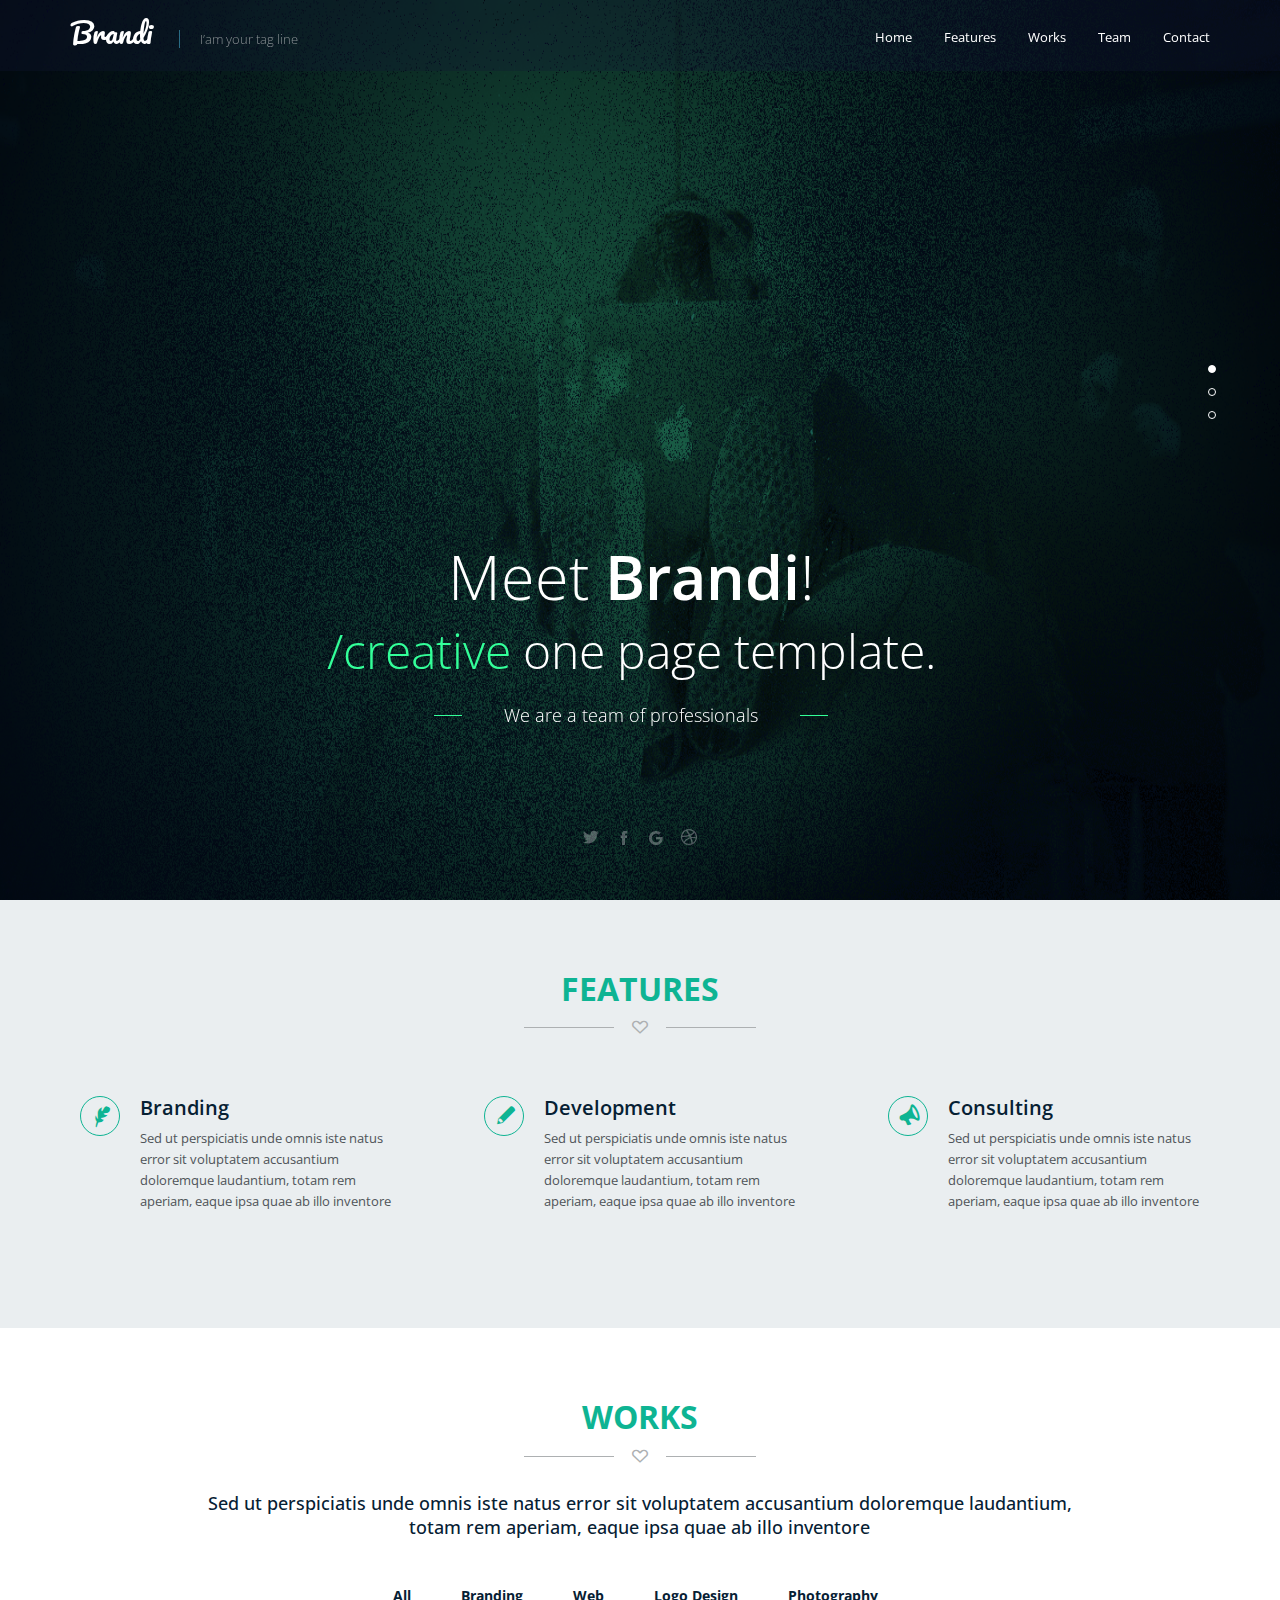
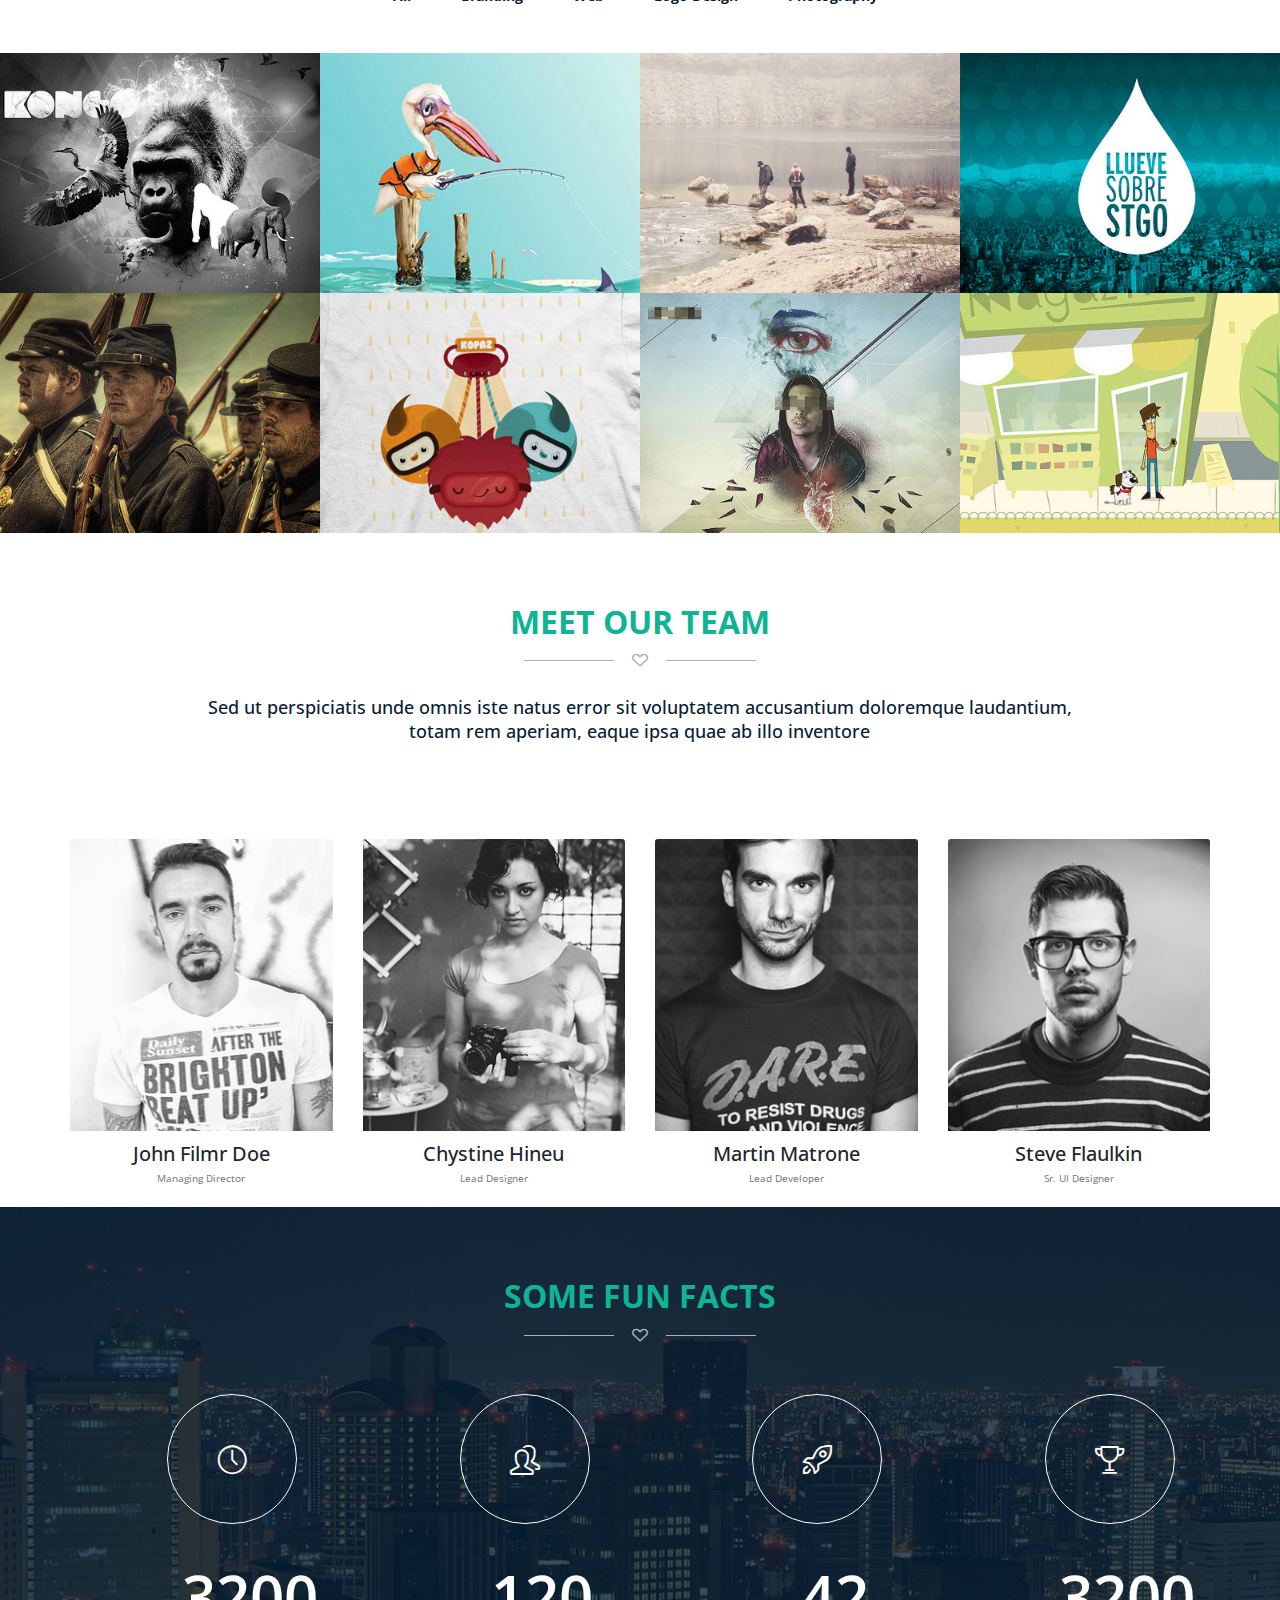
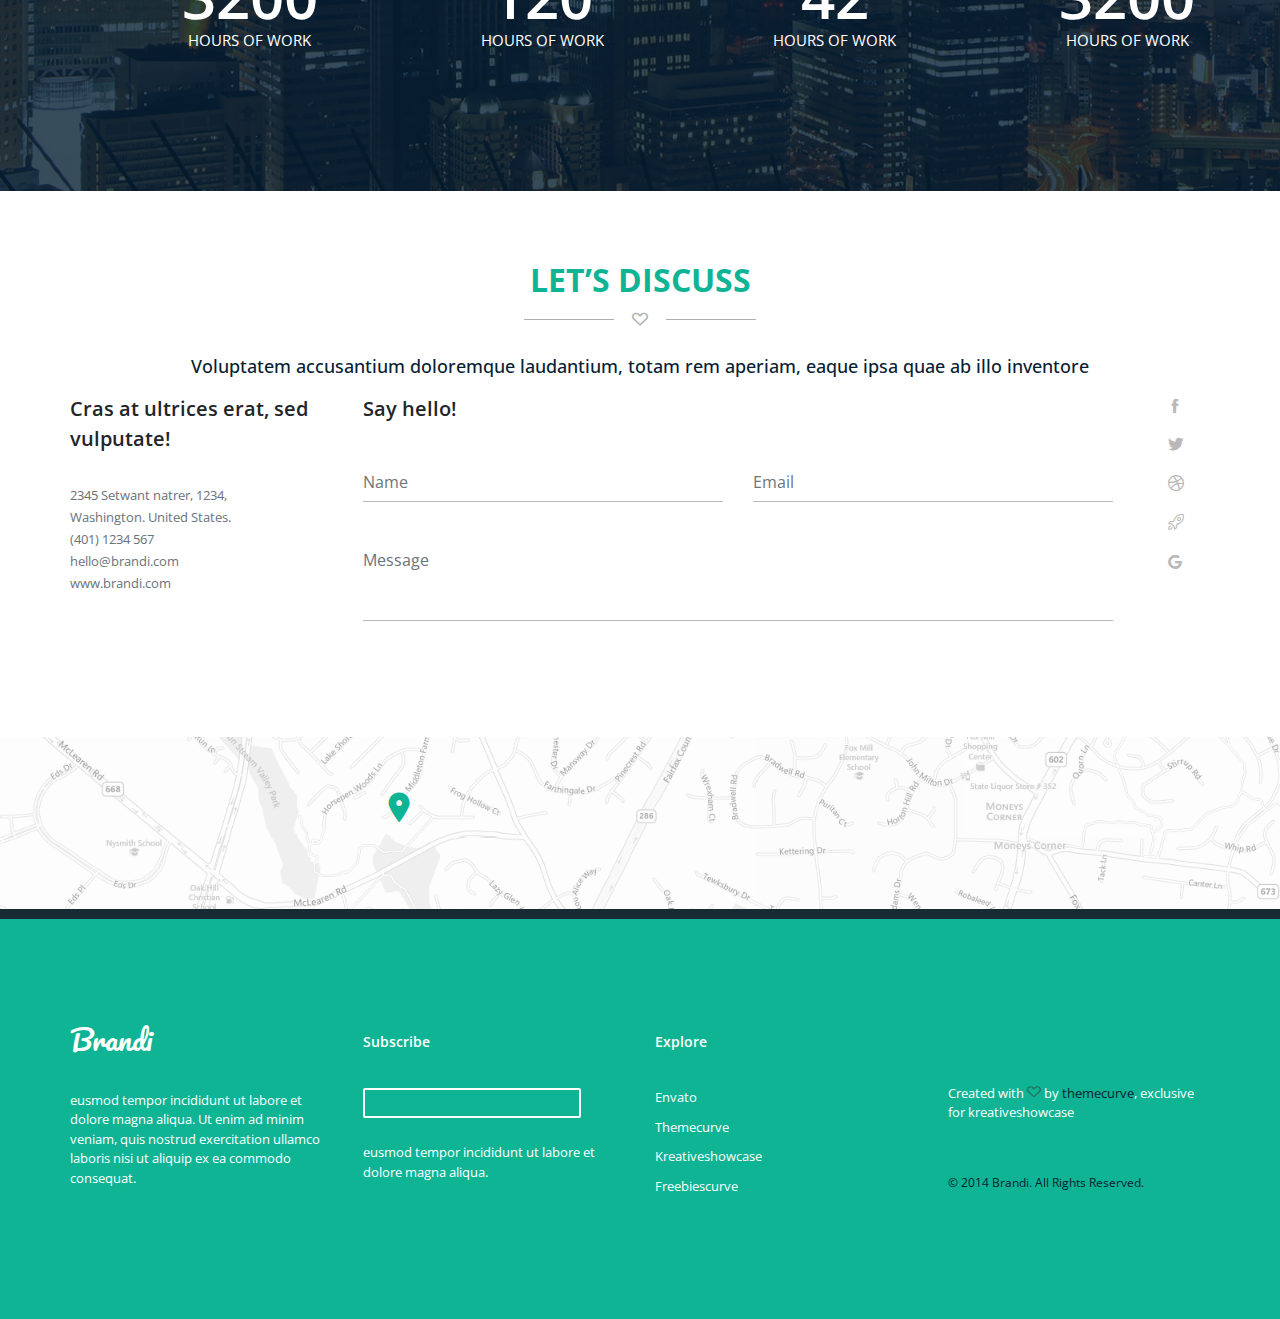
<file: app/index.html>
<!DOCTYPE html>
<html lang="en">
  <head>
    <meta charset="UTF-8" />
    <meta
      name="viewport"
      content="width=device-width, initial-scale=1, shrink-to-fit=no"
    />

    <link rel="stylesheet" href="css/style.min.css" />
    <link
      href="https://fonts.googleapis.com/css2?family=Open+Sans:ital,wght@0,300;0,400;0,600;0,700;0,800;1,300;1,400;1,600;1,700;1,800&family=Pacifico&display=swap"
      rel="stylesheet"
    />
    <link rel="stylesheet" href="./fonts/icomoon-13/style.css" />
    <title>Document</title>
  </head>
  <body>
    <header class="header-wrapper">
      <div class="container">
        <div class="row">
          <div class="col-12">
            <nav class="navbar navbar-expand-lg">
              <a class="navbar-brand logo" href="#"
                >Brandi<span class="tagline">I’am your tag line</span></a
              >
              <button
                class="navbar-toggler"
                type="button"
                data-toggle="collapse"
                data-target="#navbarNav"
                aria-controls="navbarNav"
                aria-expanded="false"
                aria-label="Toggle navigation"
              >
                <span class="burger">
                  <svg
                    width="1em"
                    height="1em"
                    viewBox="0 0 16 16"
                    class="bi bi-justify"
                    fill="currentColor"
                    xmlns="http://www.w3.org/2000/svg"
                  >
                    <path
                      fill-rule="evenodd"
                      d="M2 12.5a.5.5 0 0 1 .5-.5h11a.5.5 0 0 1 0 1h-11a.5.5 0 0 1-.5-.5zm0-3a.5.5 0 0 1 .5-.5h11a.5.5 0 0 1 0 1h-11a.5.5 0 0 1-.5-.5zm0-3a.5.5 0 0 1 .5-.5h11a.5.5 0 0 1 0 1h-11a.5.5 0 0 1-.5-.5zm0-3a.5.5 0 0 1 .5-.5h11a.5.5 0 0 1 0 1h-11a.5.5 0 0 1-.5-.5z"
                    />
                  </svg>
                </span>
              </button>
              <div
                class="collapse navbar-collapse justify-content-end"
                id="navbarNav"
              >
                <ul class="navbar-nav">
                  <li class="nav-item active">
                    <a class="nav-link" href="#"
                      >home<span class="sr-only">(current)</span></a
                    >
                  </li>
                  <li class="nav-item">
                    <a class="nav-link" href="#">features</a>
                  </li>
                  <li class="nav-item">
                    <a class="nav-link" href="#">works</a>
                  </li>
                  <li class="nav-item">
                    <a class="nav-link" href="#">team</a>
                  </li>
                  <li class="nav-item">
                    <a class="nav-link" href="#">contact</a>
                  </li>
                </ul>
              </div>
            </nav>
          </div>
        </div>
      </div>
    </header>
    <div
      id="carouselExampleCaptions"
      class="carousel slide"
      data-ride="carousel"
    >
      <ol class="carousel-indicators">
        <li
          data-target="#carouselExampleCaptions"
          data-slide-to="0"
          class="active"
        ></li>
        <li data-target="#carouselExampleCaptions" data-slide-to="1"></li>
        <li data-target="#carouselExampleCaptions" data-slide-to="2"></li>
      </ol>
      <ul class="social">
        <li><a class="icon-twitter" href="#"></a></li>
        <li><a class="icon-facebook" href="#"></a></li>
        <li><a class="icon-google" href="#"></a></li>
        <li><a class="icon-dribble" href="#"></a></li>
      </ul>
      <div class="carousel-inner">
        <div class="carousel-item active">
          <img src="img/bg-carusel.png" class="d-block w-100" alt="..." />
          <div class="carousel-caption col-sm-12 col-md-8 d-md-block">
            <h1>Meet<span> Brandi</span>!</h1>
            <strong><span>/creative</span> one page template.</strong>
            <p>We are a team of professionals</p>
          </div>
        </div>
        <div class="carousel-item">
          <img src="img/bg-carusel.png" class="d-block w-100" alt="..." />
          <div class="carousel-caption col-sm-12 col-md-8 d-md-block">
            <h1>Meet<span> Brandi</span>!</h1>
            <strong><span>/creative</span> one page template.</strong>
            <p>We are a team of professionals</p>
          </div>
        </div>
        <div class="carousel-item">
          <img src="img/bg-carusel.png" class="d-block w-100" alt="..." />
          <div class="carousel-caption col-sm-12 col-md-8 d-md-block">
            <h1>Meet<span> Brandi</span>!</h1>
            <strong><span>/creative</span> one page template.</strong>
            <p>We are a team of professionals</p>
          </div>
        </div>
      </div>
    </div>
    <div class="features-wrapper">
      <div class="title-header">
        <h2>Features</h2>
        <div class="heart">
          <span class="icon-heart"></span>
        </div>
      </div>

      <div class="container features-coll">
        <div class="row justify-content-between">
          <div class="col-sm-12 col-md-12 col-lg-3 about">
            <span class="icon-branding-icon"></span>
            <h3>Branding</h3>
            <p>
              Sed ut perspiciatis unde omnis iste natus error sit voluptatem
              accusantium doloremque laudantium, totam rem aperiam, eaque ipsa
              quae ab illo inventore
            </p>
          </div>
          <div class="col-sm-12 col-md-12 col-lg-3 about">
            <span class="icon-development-icon"></span>
            <h3>Development</h3>
            <p>
              Sed ut perspiciatis unde omnis iste natus error sit voluptatem
              accusantium doloremque laudantium, totam rem aperiam, eaque ipsa
              quae ab illo inventore
            </p>
          </div>
          <div class="col-sm-12 col-md-12 col-lg-3 about">
            <span class="icon-consulting-icon"></span>
            <h3>Consulting</h3>
            <p>
              Sed ut perspiciatis unde omnis iste natus error sit voluptatem
              accusantium doloremque laudantium, totam rem aperiam, eaque ipsa
              quae ab illo inventore
            </p>
          </div>
        </div>
      </div>
    </div>
    <div class="container works">
      <div class="title-header">
        <h2>Works</h2>
        <div class="heart">
          <span class="icon-heart"></span>
        </div>
      </div>
      <p class="p-main col-10 offset-1">
        Sed ut perspiciatis unde omnis iste natus error sit voluptatem
        accusantium doloremque laudantium, totam rem aperiam, eaque ipsa quae ab
        illo inventore
      </p>
      <ul class="nav justify-content-center works-nav">
        <li class="nav-item">
          <a class="nav-link active" href="#">All</a>
        </li>
        <li class="nav-item">
          <a class="nav-link" href="#">Branding</a>
        </li>
        <li class="nav-item">
          <a class="nav-link" href="#">Web</a>
        </li>
        <li class="nav-item">
          <a class="nav-link" href="#">Logo Design</a>
        </li>
        <li class="nav-item">
          <a class="nav-link" href="#">Photography</a>
        </li>
      </ul>
    </div>
    <div class="container-fluid works-gell p-0">
      <div class="row no-gutters">
        <div class="works-gell__item col-lg-3 col-md-6">
          <div class="works-gell__item__mask">
            <span class="icon-eye-icon"></span>
            <strong class="works-gell__item__mask__title"
              >Labore et dolore magnam</strong
            >
            <p class="works-gell__item__mask__text">Photography</p>
          </div>
          <img src="img/works-pic01.png" alt="" />
        </div>
        <div class="works-gell__item col-lg-3 col-md-6">
          <div class="works-gell__item__mask">
            <span class="icon-eye-icon"></span>
            <strong class="works-gell__item__mask__title"
              >Labore et dolore magnam</strong
            >
            <p class="works-gell__item__mask__text">Photography</p>
          </div>
          <img src="img/works-pic02.png" alt="" />
        </div>
        <div class="works-gell__item col-lg-3 col-md-6">
          <div class="works-gell__item__mask">
            <span class="icon-eye-icon"></span>
            <strong class="works-gell__item__mask__title"
              >Labore et dolore magnam</strong
            >
            <p class="works-gell__item__mask__text">Photography</p>
          </div>
          <img src="img/works-pic03.png" alt="" />
        </div>
        <div class="works-gell__item col-lg-3 col-md-6">
          <div class="works-gell__item__mask">
            <span class="icon-eye-icon"></span>
            <strong class="works-gell__item__mask__title"
              >Labore et dolore magnam</strong
            >
            <p class="works-gell__item__mask__text">Photography</p>
          </div>
          <img src="img/works-pic04.png" alt="" />
        </div>
      </div>
      <div class="row no-gutters">
        <div class="works-gell__item col-lg-3 col-md-6">
          <div class="works-gell__item__mask">
            <span class="icon-eye-icon"></span>
            <strong class="works-gell__item__mask__title"
              >Labore et dolore magnam</strong
            >
            <p class="works-gell__item__mask__text">Photography</p>
          </div>
          <img src="img/works-pic05.png" alt="" />
        </div>
        <div class="works-gell__item col-lg-3 col-md-6">
          <div class="works-gell__item__mask">
            <span class="icon-eye-icon"></span>
            <strong class="works-gell__item__mask__title"
              >Labore et dolore magnam</strong
            >
            <p class="works-gell__item__mask__text">Photography</p>
          </div>
          <img src="img/works-pic06.png" alt="" />
        </div>
        <div class="works-gell__item col-lg-3 col-md-6">
          <div class="works-gell__item__mask">
            <span class="icon-eye-icon"></span>
            <strong class="works-gell__item__mask__title"
              >Labore et dolore magnam</strong
            >
            <p class="works-gell__item__mask__text">Photography</p>
          </div>
          <img src="img/works-pic07.png" alt="" />
        </div>
        <div class="works-gell__item col-lg-3 col-md-6">
          <div class="works-gell__item__mask">
            <span class="icon-eye-icon"></span>
            <strong class="works-gell__item__mask__title"
              >Labore et dolore magnam</strong
            >
            <p class="works-gell__item__mask__text">Photography</p>
          </div>
          <img src="img/works-pic08.png" alt="" />
        </div>
      </div>
    </div>
    <div class="container team">
      <div class="title-header">
        <h2>Meet Our Team</h2>
        <div class="heart">
          <span class="icon-heart"></span>
        </div>
      </div>
      <p class="p-main col-10 offset-1">
        Sed ut perspiciatis unde omnis iste natus error sit voluptatem
        accusantium doloremque laudantium, totam rem aperiam, eaque ipsa quae ab
        illo inventore
      </p>

      <div class="card-deck">
        <div class="card">
          <div class="card__img-box">
            <div class="card__mask">
              <strong>Nemo enim ipsam voluptatem quia voluptas </strong>
              <p>
                sit aspernatur aut odit aut fugit, sed quia consequuntur magni
                dolores eos qui ratione voluptatem.
              </p>
              <ul class="card__links">
                <li class="card__link">
                  <a href="" class="icon-twitter"></a>
                </li>
                <li class="card__link">
                  <a href="" class="icon-facebook"></a>
                </li>
                <li class="card__link">
                  <a href="" class="icon-google"></a>
                </li>
              </ul>
            </div>
            <img src="./img/team-pic01.png" class="card-img-top" alt="..." />
          </div>
          <div class="card-body">
            <h5 class="card-title">John Filmr Doe</h5>
            <p class="card-text">
              <small class="text-muted">Managing Director</small>
            </p>
          </div>
        </div>
        <div class="card">
          <div class="card__img-box">
            <div class="card__mask">
              <strong>Nemo enim ipsam voluptatem quia voluptas </strong>
              <p>
                sit aspernatur aut odit aut fugit, sed quia consequuntur magni
                dolores eos qui ratione voluptatem.
              </p>
              <ul class="card__links">
                <li class="card__link">
                  <a href="" class="icon-twitter"></a>
                </li>
                <li class="card__link">
                  <a href="" class="icon-facebook"></a>
                </li>
                <li class="card__link">
                  <a href="" class="icon-google"></a>
                </li>
              </ul>
            </div>
            <img src="./img/team-pic02.png" class="card-img-top" alt="..." />
          </div>
          <div class="card-body">
            <h5 class="card-title">Chystine Hineu</h5>
            <p class="card-text">
              <small class="text-muted">Lead Designer</small>
            </p>
          </div>
        </div>
        <div class="card">
          <div class="card__img-box">
            <div class="card__mask">
              <strong>Nemo enim ipsam voluptatem quia voluptas </strong>
              <p>
                sit aspernatur aut odit aut fugit, sed quia consequuntur magni
                dolores eos qui ratione voluptatem.
              </p>
              <ul class="card__links">
                <li class="card__link">
                  <a href="" class="icon-twitter"></a>
                </li>
                <li class="card__link">
                  <a href="" class="icon-facebook"></a>
                </li>
                <li class="card__link">
                  <a href="" class="icon-google"></a>
                </li>
              </ul>
            </div>
            <img src="./img/team-pic03.png" class="card-img-top" alt="..." />
          </div>
          <div class="card-body">
            <h5 class="card-title">Martin Matrone</h5>
            <p class="card-text">
              <small class="text-muted">Lead Developer</small>
            </p>
          </div>
        </div>
        <div class="card">
          <div class="card__img-box">
            <div class="card__mask">
              <strong>Nemo enim ipsam voluptatem quia voluptas </strong>
              <p>
                sit aspernatur aut odit aut fugit, sed quia consequuntur magni
                dolores eos qui ratione voluptatem.
              </p>
              <ul class="card__links">
                <li class="card__link">
                  <a href="" class="icon-twitter"></a>
                </li>
                <li class="card__link">
                  <a href="" class="icon-facebook"></a>
                </li>
                <li class="card__link">
                  <a href="" class="icon-google"></a>
                </li>
              </ul>
            </div>
            <img src="./img/team-pic04.png" class="card-img-top" alt="..." />
          </div>
          <div class="card-body">
            <h5 class="card-title">Steve Flaulkin</h5>
            <p class="card-text">
              <small class="text-muted">Sr. UI Designer</small>
            </p>
          </div>
        </div>
      </div>
    </div>
    <div class="fun-wrapper">
      <div class="container fun">
        <div class="title-header">
          <h2>Some Fun Facts</h2>
          <div class="heart">
            <span class="icon-heart"></span>
          </div>
        </div>
        <div class="row fun__item">
          <div class="col-sm-12 col-lg-2 offset-1 ">
            <div class="icon-clock-icon icon"></div>
            <strong>3200</strong>
            <small>Hours of Work</small>
          </div>
          <div class="col-sm-12 col-lg-2 offset-1">
            <div class="icon-friends-icon icon"></div>
            <strong>120</strong>
            <small>Hours of Work</small>
          </div>
          <div class="col-sm-12 col-lg-2 offset-1">
            <div class="icon-rocket-icon icon"></div>
            <strong>42</strong>
            <small>Hours of Work</small>
          </div>
          <div class="col-sm-12 col-lg-2 offset-1">
            <div class="icon-cup-icon icon"></div>
            <strong>3200</strong>
            <small>Hours of Work</small>
          </div>
        </div>
      </div>
    </div>
    <div class="container discuse">
      <div class="title-header">
        <h2>Let’s Discuss</h2>
        <div class="heart">
          <span class="icon-heart"></span>
        </div>
      </div>
      <p class="p-main col-10 offset-1">
        Voluptatem accusantium doloremque laudantium, totam rem aperiam, eaque
        ipsa quae ab illo inventore
      </p>

      <div class="row">
        <div class="col-sm-12 col-lg-3 address-main">
          <strong>Cras at ultrices erat, sed vulputate!</strong>
          <address>
            <ul class="address">
              <li class="address__item">2345 Setwant natrer, 1234,</li>
              <li class="address__item">Washington. United States.</li>
              <li class="address__item">
                <a href="tel:4011234567">(401) 1234 567</a>
              </li>
              <li class="address__item"><a href="">hello@brandi.com</a></li>
              <li class="address__item"><a href="">www.brandi.com</a></li>
            </ul>
          </address>
        </div>
        <div class="col-lg-8">
          <form action="#">
            <strong>Say hello!</strong>
            <div class="row">
              <div class="form-group col-sm-12 col-lg-6">
                <input
                  type="name"
                  class="form-control"
                  id="name"
                  placeholder="Name"
                />
              </div>
              <div class="form-group col-sm-12 col-lg-6">
                <input
                  type="email"
                  class="form-control"
                  id="email"
                  placeholder="Email"
                />
              </div>
            </div>

            <div class="form-group col-sm-12 col-lg-12 p-0">
              <label for="message">Message</label>
              <textarea class="form-control" id="message"> </textarea>
            </div>
          </form>
        </div>
        <div>
          <ul class="social-links">
            <li class="social-link"><a class="icon-facebook" href="#"></a></li>
            <li class="social-link"><a class="icon-twitter" href="#"></a></li>
            <li class="social-link"><a class="icon-dribble" href="#"></a></li>
            <li class="social-link">
              <a class="icon-rocket-icon" href="#"></a>
            </li>
            <li class="social-link"><a class="icon-google" href="#"></a></li>
          </ul>
        </div>
      </div>
    </div>
    <div class="container-fluid p-0 map">
      <img src="img/maps.png" alt="" />
      <span class="icon-location"></span>
    </div>
    <div class="footer-wrapper">
      <div class="container">
        <div class="row footer">
          <div class="col-lg-3 col-sm-12">
            <span class="logo">Brandi</span>
            <p>
              eusmod tempor incididunt ut labore et dolore magna aliqua. Ut enim
              ad minim veniam, quis nostrud exercitation ullamco laboris nisi ut
              aliquip ex ea commodo consequat.
            </p>
          </div>
          <div class="col-lg-3 col-sm-12">
            <h6>Subscribe</h6>
            <input type="text" />
            <p>eusmod tempor incididunt ut labore et dolore magna aliqua.</p>
          </div>
          <div class="col-lg-3 col-sm-12">
            <h6>Explore</h6>
            <div class="explore">
              <ul>
                <li>Envato</li>
                <li>Themecurve</li>
                <li>Kreativeshowcase</li>
                <li>Freebiescurve</li>
              </ul>
            </div>
          </div>
          <div class="col-lg-3 col-sm-12 lost">
            <p>
              Created with <span class="icon-heart"></span> by
              <small>themecurve</small>, exclusive for kreativeshowcase
            </p>
            <strong>© 2014 Brandi. All Rights Reserved.</strong>
          </div>
        </div>
      </div>
    </div>
    <script
      src="https://code.jquery.com/jquery-3.5.1.slim.min.js"
      integrity="sha384-DfXdz2htPH0lsSSs5nCTpuj/zy4C+OGpamoFVy38MVBnE+IbbVYUew+OrCXaRkfj"
      crossorigin="anonymous"
    ></script>
    <script
      src="https://cdn.jsdelivr.net/npm/popper.js@1.16.1/dist/umd/popper.min.js"
      integrity="sha384-9/reFTGAW83EW2RDu2S0VKaIzap3H66lZH81PoYlFhbGU+6BZp6G7niu735Sk7lN"
      crossorigin="anonymous"
    ></script>
    <script
      src="https://stackpath.bootstrapcdn.com/bootstrap/4.5.2/js/bootstrap.min.js"
      integrity="sha384-B4gt1jrGC7Jh4AgTPSdUtOBvfO8shuf57BaghqFfPlYxofvL8/KUEfYiJOMMV+rV"
      crossorigin="anonymous"
    ></script>
    <script src="js/libs.min.js"></script>
    <script src="js/main.js"></script>
  </body>
</html>
</file>
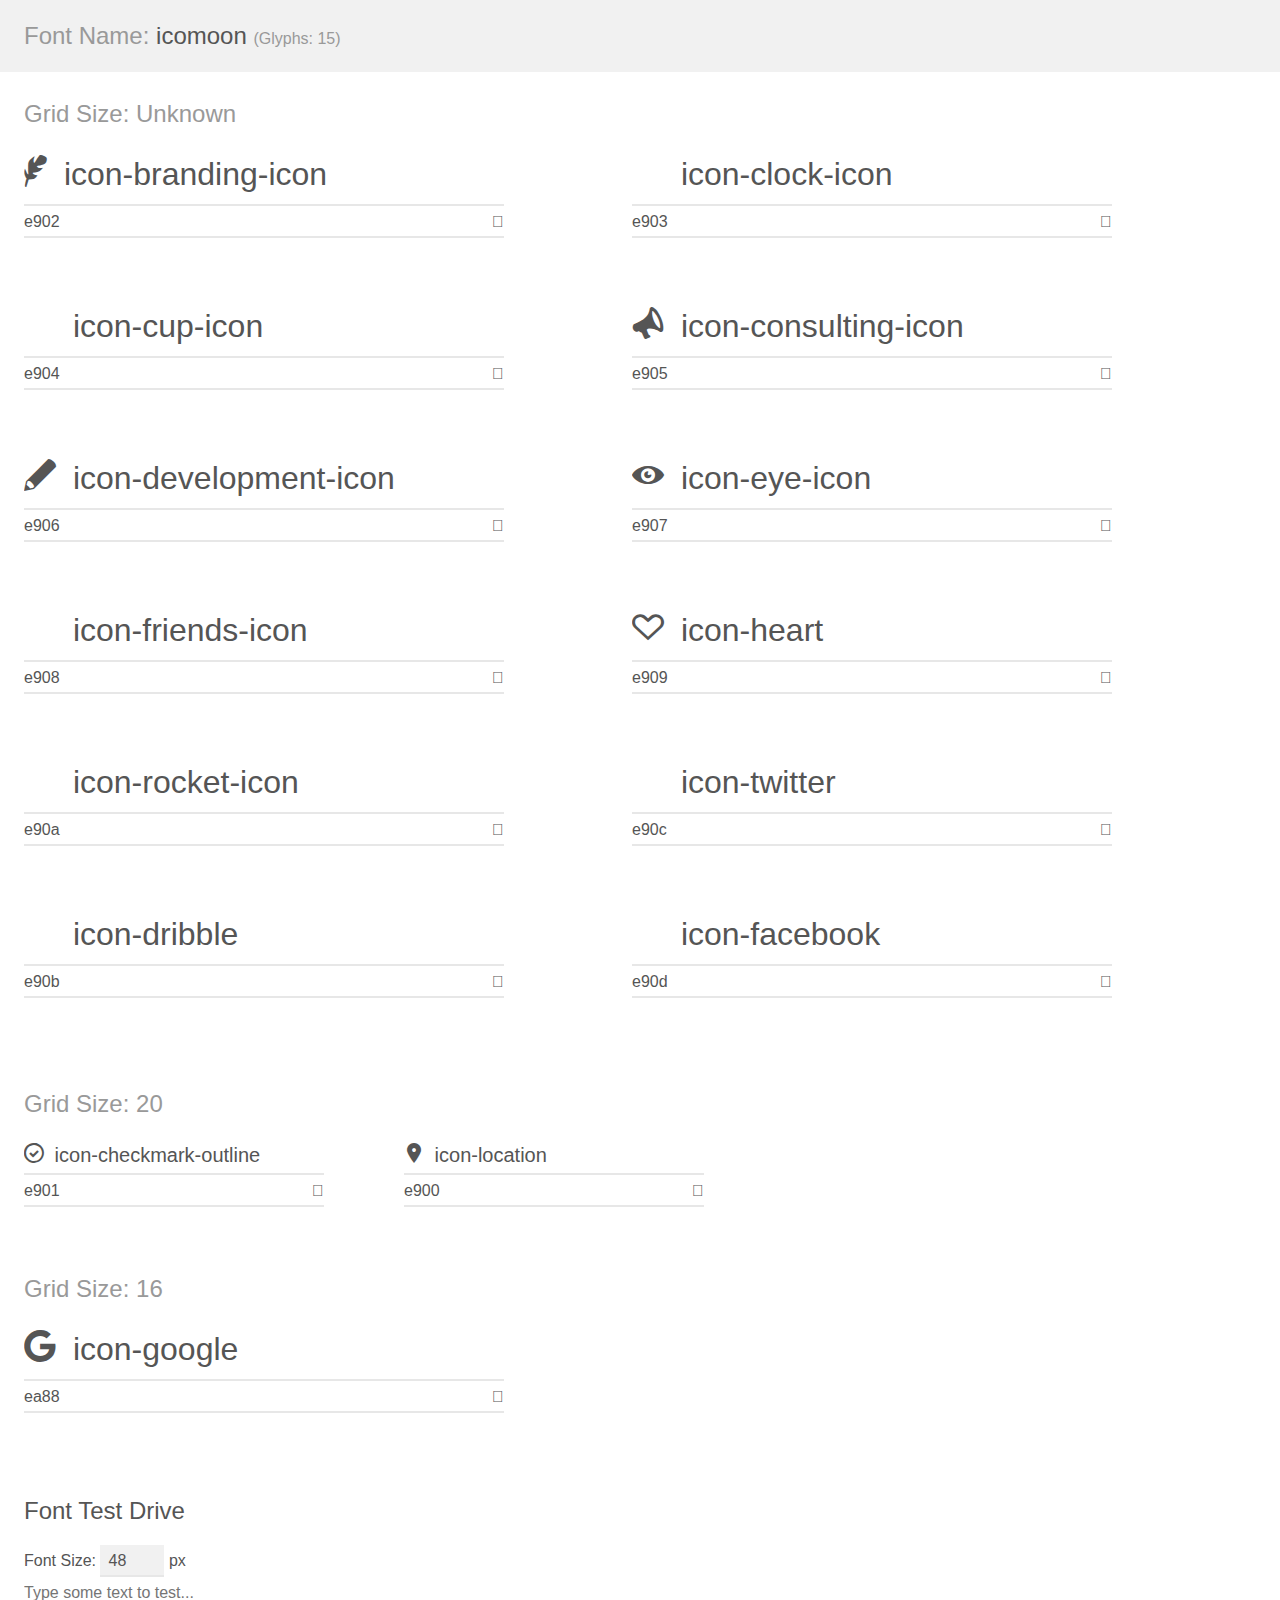
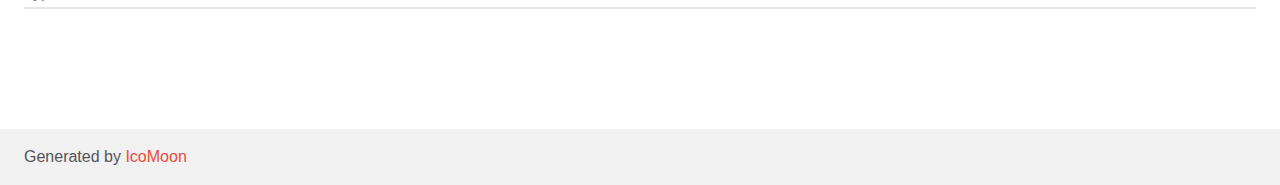
<file: app/fonts/icomoon-13/demo.html>
<!doctype html>
<html>
<head>
    <meta charset="utf-8">
    <title>IcoMoon Demo</title>
    <meta name="description" content="An Icon Font Generated By IcoMoon.io">
    <meta name="viewport" content="width=device-width, initial-scale=1">
    <link rel="stylesheet" href="demo-files/demo.css">
    <link rel="stylesheet" href="style.css"></head>
<body>
    <div class="bgc1 clearfix">
        <h1 class="mhmm mvm"><span class="fgc1">Font Name:</span> icomoon <small class="fgc1">(Glyphs:&nbsp;15)</small></h1>
    </div>
    <div class="clearfix mhl ptl">
        <h1 class="mvm mtn fgc1">Grid Size: Unknown</h1>
        <div class="glyph fs1">
            <div class="clearfix bshadow0 pbs">
                <span class="icon-branding-icon"></span>
                <span class="mls"> icon-branding-icon</span>
            </div>
            <fieldset class="fs0 size1of1 clearfix hidden-false">
                <input type="text" readonly value="e902" class="unit size1of2" />
                <input type="text" maxlength="1" readonly value="&#xe902;" class="unitRight size1of2 talign-right" />
            </fieldset>
            <div class="fs0 bshadow0 clearfix hidden-true">
                <span class="unit pvs fgc1">liga: </span>
                <input type="text" readonly value="" class="liga unitRight" />
            </div>
        </div>
        <div class="glyph fs1">
            <div class="clearfix bshadow0 pbs">
                <span class="icon-clock-icon"></span>
                <span class="mls"> icon-clock-icon</span>
            </div>
            <fieldset class="fs0 size1of1 clearfix hidden-false">
                <input type="text" readonly value="e903" class="unit size1of2" />
                <input type="text" maxlength="1" readonly value="&#xe903;" class="unitRight size1of2 talign-right" />
            </fieldset>
            <div class="fs0 bshadow0 clearfix hidden-true">
                <span class="unit pvs fgc1">liga: </span>
                <input type="text" readonly value="" class="liga unitRight" />
            </div>
        </div>
        <div class="glyph fs1">
            <div class="clearfix bshadow0 pbs">
                <span class="icon-cup-icon"></span>
                <span class="mls"> icon-cup-icon</span>
            </div>
            <fieldset class="fs0 size1of1 clearfix hidden-false">
                <input type="text" readonly value="e904" class="unit size1of2" />
                <input type="text" maxlength="1" readonly value="&#xe904;" class="unitRight size1of2 talign-right" />
            </fieldset>
            <div class="fs0 bshadow0 clearfix hidden-true">
                <span class="unit pvs fgc1">liga: </span>
                <input type="text" readonly value="" class="liga unitRight" />
            </div>
        </div>
        <div class="glyph fs1">
            <div class="clearfix bshadow0 pbs">
                <span class="icon-consulting-icon"></span>
                <span class="mls"> icon-consulting-icon</span>
            </div>
            <fieldset class="fs0 size1of1 clearfix hidden-false">
                <input type="text" readonly value="e905" class="unit size1of2" />
                <input type="text" maxlength="1" readonly value="&#xe905;" class="unitRight size1of2 talign-right" />
            </fieldset>
            <div class="fs0 bshadow0 clearfix hidden-true">
                <span class="unit pvs fgc1">liga: </span>
                <input type="text" readonly value="" class="liga unitRight" />
            </div>
        </div>
        <div class="glyph fs1">
            <div class="clearfix bshadow0 pbs">
                <span class="icon-development-icon"></span>
                <span class="mls"> icon-development-icon</span>
            </div>
            <fieldset class="fs0 size1of1 clearfix hidden-false">
                <input type="text" readonly value="e906" class="unit size1of2" />
                <input type="text" maxlength="1" readonly value="&#xe906;" class="unitRight size1of2 talign-right" />
            </fieldset>
            <div class="fs0 bshadow0 clearfix hidden-true">
                <span class="unit pvs fgc1">liga: </span>
                <input type="text" readonly value="" class="liga unitRight" />
            </div>
        </div>
        <div class="glyph fs1">
            <div class="clearfix bshadow0 pbs">
                <span class="icon-eye-icon"></span>
                <span class="mls"> icon-eye-icon</span>
            </div>
            <fieldset class="fs0 size1of1 clearfix hidden-false">
                <input type="text" readonly value="e907" class="unit size1of2" />
                <input type="text" maxlength="1" readonly value="&#xe907;" class="unitRight size1of2 talign-right" />
            </fieldset>
            <div class="fs0 bshadow0 clearfix hidden-true">
                <span class="unit pvs fgc1">liga: </span>
                <input type="text" readonly value="" class="liga unitRight" />
            </div>
        </div>
        <div class="glyph fs1">
            <div class="clearfix bshadow0 pbs">
                <span class="icon-friends-icon"></span>
                <span class="mls"> icon-friends-icon</span>
            </div>
            <fieldset class="fs0 size1of1 clearfix hidden-false">
                <input type="text" readonly value="e908" class="unit size1of2" />
                <input type="text" maxlength="1" readonly value="&#xe908;" class="unitRight size1of2 talign-right" />
            </fieldset>
            <div class="fs0 bshadow0 clearfix hidden-true">
                <span class="unit pvs fgc1">liga: </span>
                <input type="text" readonly value="" class="liga unitRight" />
            </div>
        </div>
        <div class="glyph fs1">
            <div class="clearfix bshadow0 pbs">
                <span class="icon-heart"></span>
                <span class="mls"> icon-heart</span>
            </div>
            <fieldset class="fs0 size1of1 clearfix hidden-false">
                <input type="text" readonly value="e909" class="unit size1of2" />
                <input type="text" maxlength="1" readonly value="&#xe909;" class="unitRight size1of2 talign-right" />
            </fieldset>
            <div class="fs0 bshadow0 clearfix hidden-true">
                <span class="unit pvs fgc1">liga: </span>
                <input type="text" readonly value="" class="liga unitRight" />
            </div>
        </div>
        <div class="glyph fs1">
            <div class="clearfix bshadow0 pbs">
                <span class="icon-rocket-icon"></span>
                <span class="mls"> icon-rocket-icon</span>
            </div>
            <fieldset class="fs0 size1of1 clearfix hidden-false">
                <input type="text" readonly value="e90a" class="unit size1of2" />
                <input type="text" maxlength="1" readonly value="&#xe90a;" class="unitRight size1of2 talign-right" />
            </fieldset>
            <div class="fs0 bshadow0 clearfix hidden-true">
                <span class="unit pvs fgc1">liga: </span>
                <input type="text" readonly value="" class="liga unitRight" />
            </div>
        </div>
        <div class="glyph fs1">
            <div class="clearfix bshadow0 pbs">
                <span class="icon-twitter"></span>
                <span class="mls"> icon-twitter</span>
            </div>
            <fieldset class="fs0 size1of1 clearfix hidden-false">
                <input type="text" readonly value="e90c" class="unit size1of2" />
                <input type="text" maxlength="1" readonly value="&#xe90c;" class="unitRight size1of2 talign-right" />
            </fieldset>
            <div class="fs0 bshadow0 clearfix hidden-true">
                <span class="unit pvs fgc1">liga: </span>
                <input type="text" readonly value="" class="liga unitRight" />
            </div>
        </div>
        <div class="glyph fs1">
            <div class="clearfix bshadow0 pbs">
                <span class="icon-dribble"></span>
                <span class="mls"> icon-dribble</span>
            </div>
            <fieldset class="fs0 size1of1 clearfix hidden-false">
                <input type="text" readonly value="e90b" class="unit size1of2" />
                <input type="text" maxlength="1" readonly value="&#xe90b;" class="unitRight size1of2 talign-right" />
            </fieldset>
            <div class="fs0 bshadow0 clearfix hidden-true">
                <span class="unit pvs fgc1">liga: </span>
                <input type="text" readonly value="" class="liga unitRight" />
            </div>
        </div>
        <div class="glyph fs1">
            <div class="clearfix bshadow0 pbs">
                <span class="icon-facebook"></span>
                <span class="mls"> icon-facebook</span>
            </div>
            <fieldset class="fs0 size1of1 clearfix hidden-false">
                <input type="text" readonly value="e90d" class="unit size1of2" />
                <input type="text" maxlength="1" readonly value="&#xe90d;" class="unitRight size1of2 talign-right" />
            </fieldset>
            <div class="fs0 bshadow0 clearfix hidden-true">
                <span class="unit pvs fgc1">liga: </span>
                <input type="text" readonly value="" class="liga unitRight" />
            </div>
        </div>
    </div>
    <div class="clearfix mhl ptl">
        <h1 class="mvm mtn fgc1">Grid Size: 20</h1>
        <div class="glyph fs2">
            <div class="clearfix bshadow0 pbs">
                <span class="icon-checkmark-outline"></span>
                <span class="mls"> icon-checkmark-outline</span>
            </div>
            <fieldset class="fs0 size1of1 clearfix hidden-false">
                <input type="text" readonly value="e901" class="unit size1of2" />
                <input type="text" maxlength="1" readonly value="&#xe901;" class="unitRight size1of2 talign-right" />
            </fieldset>
            <div class="fs0 bshadow0 clearfix hidden-true">
                <span class="unit pvs fgc1">liga: </span>
                <input type="text" readonly value="" class="liga unitRight" />
            </div>
        </div>
        <div class="glyph fs2">
            <div class="clearfix bshadow0 pbs">
                <span class="icon-location"></span>
                <span class="mls"> icon-location</span>
            </div>
            <fieldset class="fs0 size1of1 clearfix hidden-false">
                <input type="text" readonly value="e900" class="unit size1of2" />
                <input type="text" maxlength="1" readonly value="&#xe900;" class="unitRight size1of2 talign-right" />
            </fieldset>
            <div class="fs0 bshadow0 clearfix hidden-true">
                <span class="unit pvs fgc1">liga: </span>
                <input type="text" readonly value="" class="liga unitRight" />
            </div>
        </div>
    </div>
    <div class="clearfix mhl ptl">
        <h1 class="mvm mtn fgc1">Grid Size: 16</h1>
        <div class="glyph fs3">
            <div class="clearfix bshadow0 pbs">
                <span class="icon-google"></span>
                <span class="mls"> icon-google</span>
            </div>
            <fieldset class="fs0 size1of1 clearfix hidden-false">
                <input type="text" readonly value="ea88" class="unit size1of2" />
                <input type="text" maxlength="1" readonly value="&#xea88;" class="unitRight size1of2 talign-right" />
            </fieldset>
            <div class="fs0 bshadow0 clearfix hidden-true">
                <span class="unit pvs fgc1">liga: </span>
                <input type="text" readonly value="google, brand2" class="liga unitRight" />
            </div>
        </div>
    </div>

    <!--[if gt IE 8]><!-->
    <div class="mhl clearfix mbl">
        <h1>Font Test Drive</h1>
        <label>
            Font Size: <input id="fontSize" type="number" class="textbox0 mbm"
            min="8" value="48" />
            px
        </label>
        <input id="testText" type="text" class="phl size1of1 mvl"
        placeholder="Type some text to test..." value=""/>
        <div id="testDrive" class="icon-" style="font-family: icomoon">&nbsp;
        </div>
    </div>
    <!--<![endif]-->
    <div class="bgc1 clearfix">
        <p class="mhl">Generated by <a href="https://icomoon.io/app">IcoMoon</a></p>
    </div>

    <script src="demo-files/demo.js"></script>
</body>
</html>
</file>
<file: app/fonts/icomoon-13/style.css>
@font-face {
  font-family: 'icomoon';
  src:  url('../../fonts/icomoon-13/icomoon.icomoon.eot?nj2zik');
  src:  url('fonts/icomoon.eot?nj2zik#iefix') format('embedded-opentype'),
    url('../../fonts/icomoon-13/fonts/icomoon.ttf?nj2zik') format('truetype'),
    url('fonts/icomoon.woff?nj2zik') format('woff'),
    url('fonts/icomoon.svg?nj2zik#icomoon') format('svg');
  font-weight: normal;
  font-style: normal;
  font-display: block;
}

[class^="icon-"], [class*=" icon-"] {
  /* use !important to prevent issues with browser extensions that change fonts */
  font-family: 'icomoon' !important;
  speak: never;
  font-style: normal;
  font-weight: normal;
  font-variant: normal;
  text-transform: none;
  line-height: 1;

  /* Better Font Rendering =========== */
  -webkit-font-smoothing: antialiased;
  -moz-osx-font-smoothing: grayscale;
}

.icon-branding-icon:before {
  content: "\e902";
}
.icon-clock-icon:before {
  content: "\e903";
  color: #fff;
}
.icon-cup-icon:before {
  content: "\e904";
  color: #fff;
}
.icon-consulting-icon:before {
  content: "\e905";
}
.icon-development-icon:before {
  content: "\e906";
}
.icon-eye-icon:before {
  content: "\e907";
}
.icon-friends-icon:before {
  content: "\e908";
  color: #fff;
}
.icon-heart:before {
  content: "\e909";
}
.icon-rocket-icon:before {
  content: "\e90a";
  color: #fff;
}
.icon-twitter:before {
  content: "\e90c";
  color: #fff;
}
.icon-dribble:before {
  content: "\e90b";
  color: #fff;
}
.icon-facebook:before {
  content: "\e90d";
  color: #fff;
}
.icon-checkmark-outline:before {
  content: "\e901";
}
.icon-location:before {
  content: "\e900";
}
.icon-google:before {
  content: "\ea88";
}
</file>
<file: app/fonts/icomoon-13/demo-files/demo.css>
body {
  padding: 0;
  margin: 0;
  font-family: sans-serif;
  font-size: 1em;
  line-height: 1.5;
  color: #555;
  background: #fff;
}
h1 {
  font-size: 1.5em;
  font-weight: normal;
}
small {
  font-size: .66666667em;
}
a {
  color: #e74c3c;
  text-decoration: none;
}
a:hover, a:focus {
  box-shadow: 0 1px #e74c3c;
}
.bshadow0, input {
  box-shadow: inset 0 -2px #e7e7e7;
}
input:hover {
  box-shadow: inset 0 -2px #ccc;
}
input, fieldset {
  font-family: sans-serif;
  font-size: 1em;
  margin: 0;
  padding: 0;
  border: 0;
}
input {
  color: inherit;
  line-height: 1.5;
  height: 1.5em;
  padding: .25em 0;
}
input:focus {
  outline: none;
  box-shadow: inset 0 -2px #449fdb;
}
.glyph {
  font-size: 16px;
  width: 15em;
  padding-bottom: 1em;
  margin-right: 4em;
  margin-bottom: 1em;
  float: left;
  overflow: hidden;
}
.liga {
  width: 80%;
  width: calc(100% - 2.5em);
}
.talign-right {
  text-align: right;
}
.talign-center {
  text-align: center;
}
.bgc1 {
  background: #f1f1f1;
}
.fgc1 {
  color: #999;
}
.fgc0 {
  color: #000;
}
p {
  margin-top: 1em;
  margin-bottom: 1em;
}
.mvm {
  margin-top: .75em;
  margin-bottom: .75em;
}
.mtn {
  margin-top: 0;
}
.mtl, .mal {
  margin-top: 1.5em;
}
.mbl, .mal {
  margin-bottom: 1.5em;
}
.mal, .mhl {
  margin-left: 1.5em;
  margin-right: 1.5em;
}
.mhmm {
  margin-left: 1em;
  margin-right: 1em;
}
.mls {
  margin-left: .25em;
}
.ptl {
  padding-top: 1.5em;
}
.pbs, .pvs {
  padding-bottom: .25em;
}
.pvs, .pts {
  padding-top: .25em;
}
.unit {
  float: left;
}
.unitRight {
  float: right;
}
.size1of2 {
  width: 50%;
}
.size1of1 {
  width: 100%;
}
.clearfix:before, .clearfix:after {
  content: " ";
  display: table;
}
.clearfix:after {
  clear: both;
}
.hidden-true {
  display: none;
}
.textbox0 {
  width: 3em;
  background: #f1f1f1;
  padding: .25em .5em;
  line-height: 1.5;
  height: 1.5em;
}
#testDrive {
  display: block;
  padding-top: 24px;
  line-height: 1.5;
}
.fs0 {
  font-size: 16px;
}
.fs1 {
  font-size: 32px;
}
.fs2 {
  font-size: 20px;
}
.fs3 {
  font-size: 32px;
}
</file>
